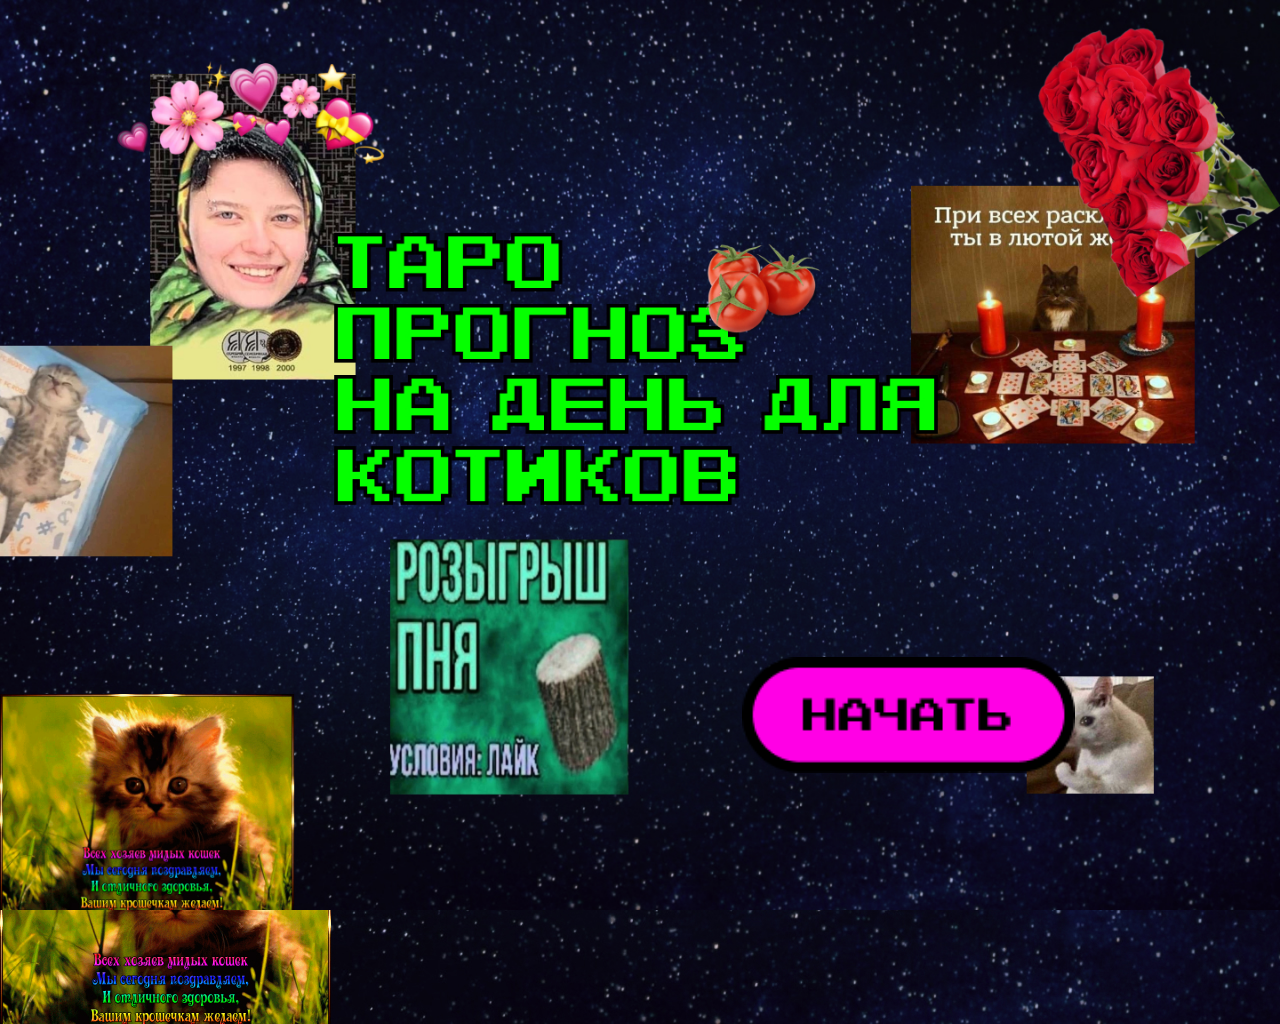
<file: index.html>
<html>
  <head>
    <title>Taro///kotikimeme</title>
	
		<meta http-equiv="content-type" content="text/html" />
		<link rel="StyleSheet" href="1.css" />
<img src="image/1/1.jpg" id="страхует" /></div>
<img src="image/1/1.jpg" id="фон" /></div>		
<a href="2.html"><img src="image/1/начать.png" id="начать" /></div>
	
	
	
</head>
</html>
</file>
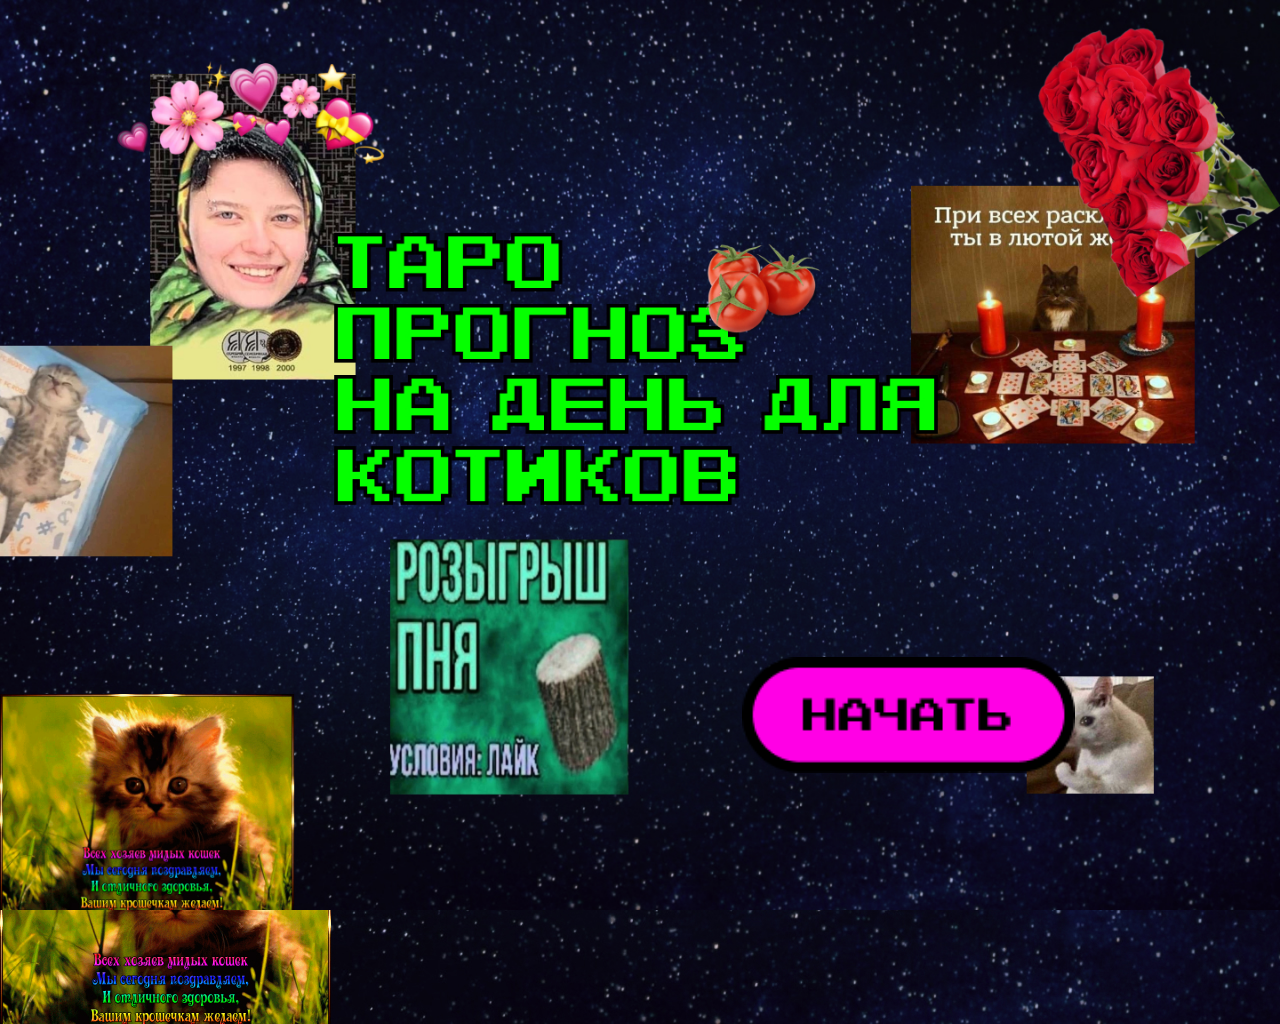
<file: 1.html>
<html>
  <head>
    <title>Taro///kotikimeme</title>
	
		<meta http-equiv="content-type" content="text/html" />
		<link rel="StyleSheet" href="1.css" />
<img src="image/1/1.jpg" id="страхует" /></div>
<img src="image/1/1.jpg" id="фон" /></div>		
<a href="2.html"><img src="image/1/начать.png" id="начать" /></div>
	
	
	
</head>
</html>
</file>
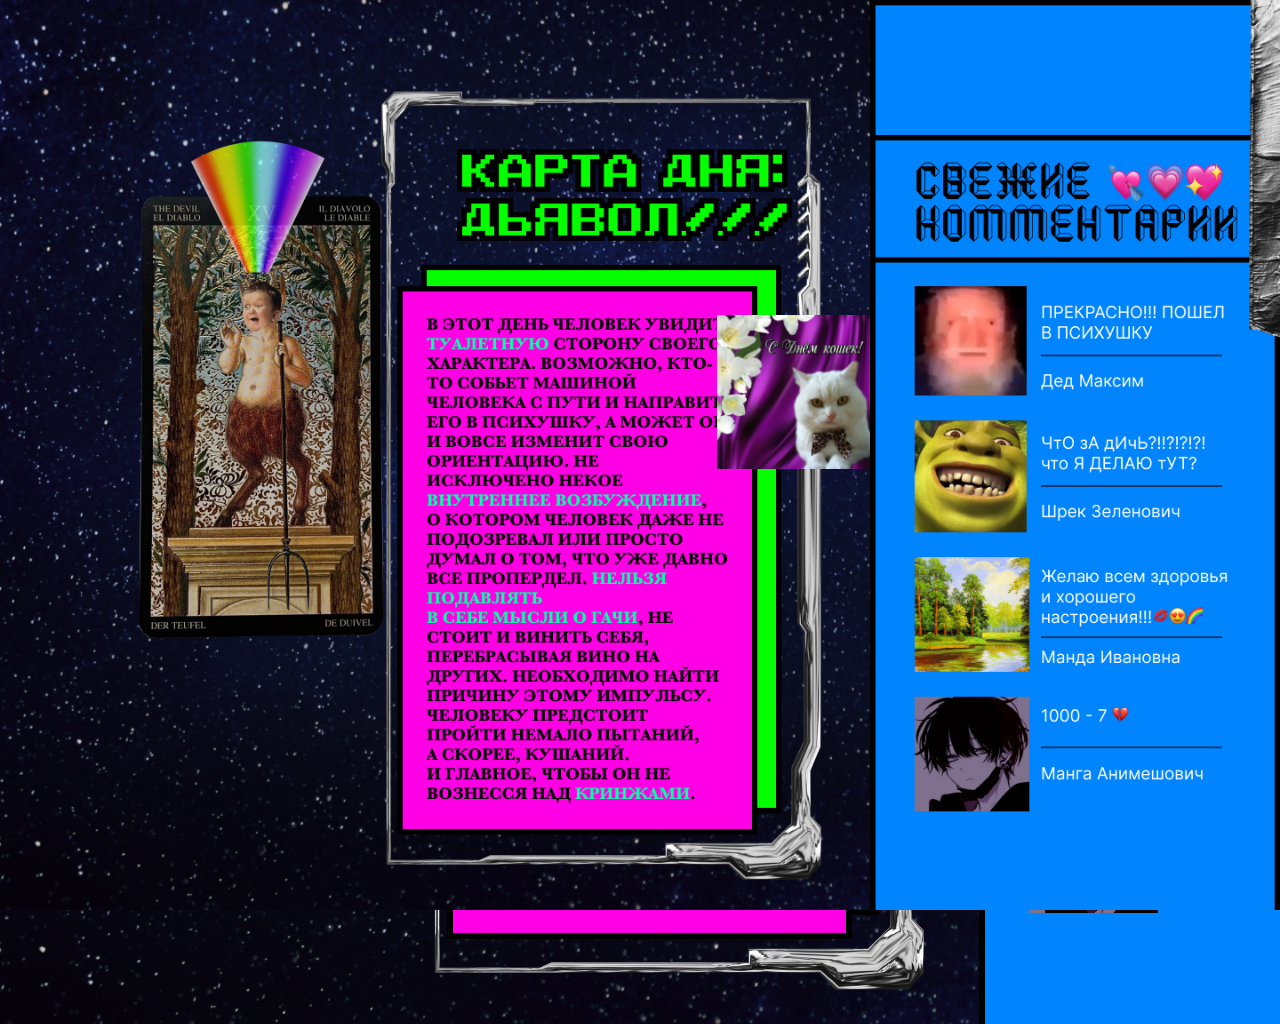
<file: 2.html>
<html>
  <head>
    <title>Taro///kotikimeme</title>
	
		<meta http-equiv="content-type" content="text/html" />
		<link rel="StyleSheet" href="2.css" />
<img src="image/2/2.jpg" id="страхует" /></div>
<img src="image/2/2.jpg" id="фон" /></div>		
<a href="3.html"><img src="image/2/с днем кошек.png" id="Картинка1" /></div>
	
	
	
</head>
</html>
</file>
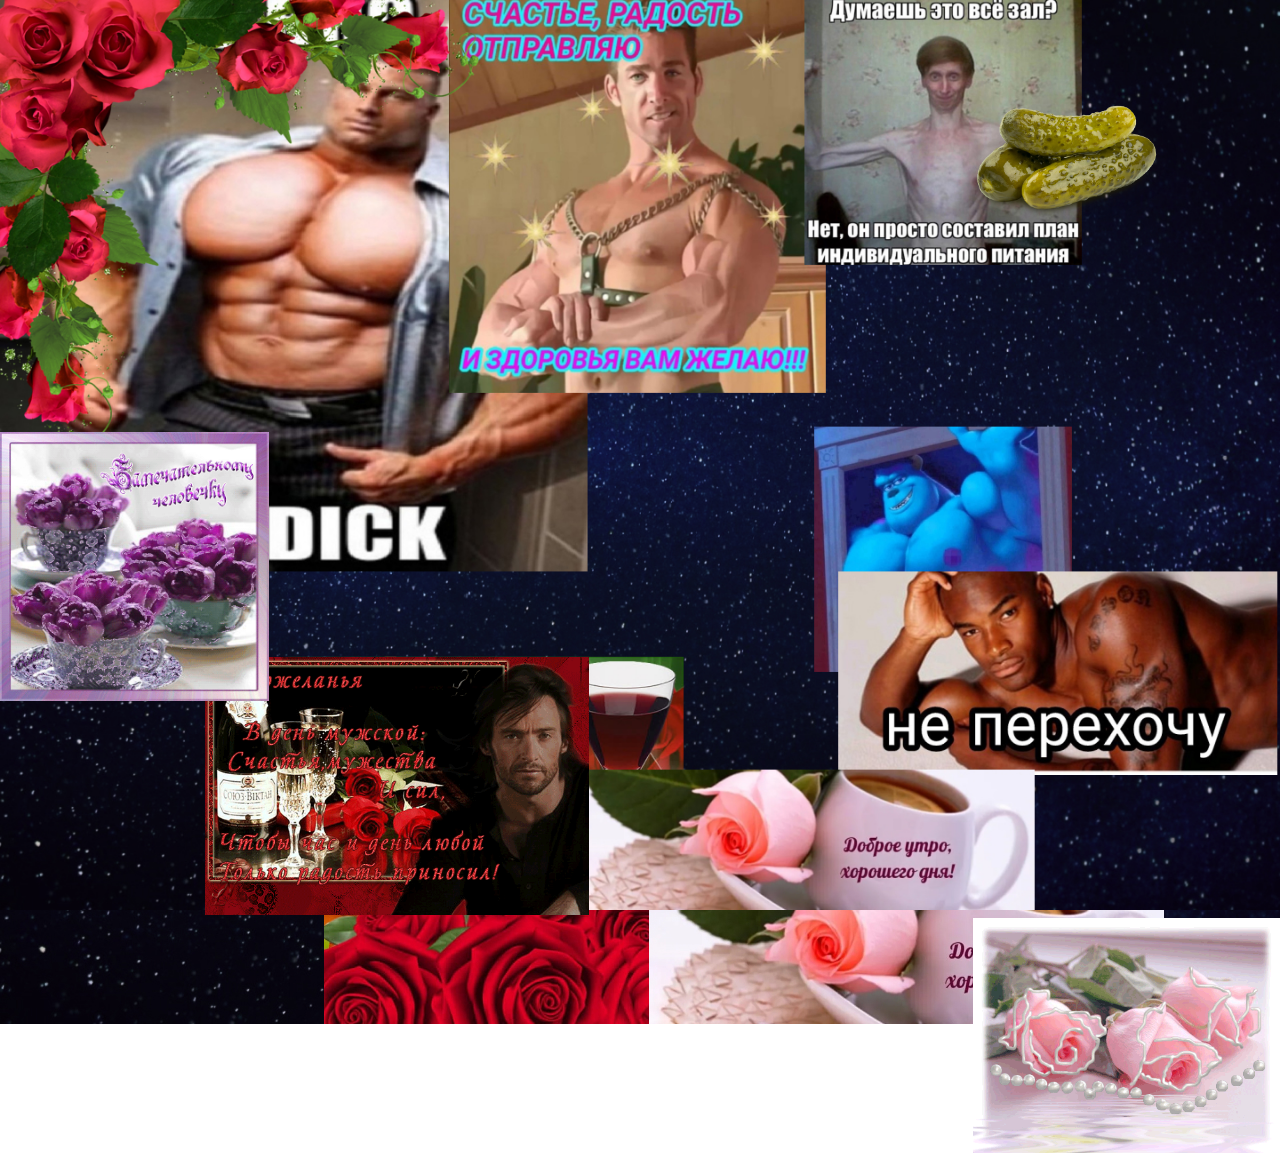
<file: 3.html>
<html>
  <head>
    <title>Taro///kotikimeme</title>
	
		<meta http-equiv="content-type" content="text/html" />
		<link rel="StyleSheet" href="3.css" />
<img src="image/3/3.jpg" id="страхует" /></div>
<img src="image/3/3.jpg" id="фон" /></div>
<a href="4.html"><img src="image/3/джекман.gif" id="Картинка3" /></div>		
<a href="4.html"><img src="image/3/578280063.gif" id="Картинка1" /></div>
<a href="4.html"><img src="image/3/огурцы.png" id="Картинка2" /></div>
<a href="4.html"><img src="image/3/розовыерозы.gif" id="Картинка5" /></div>
	
	
	
</head>
</html>
</file>
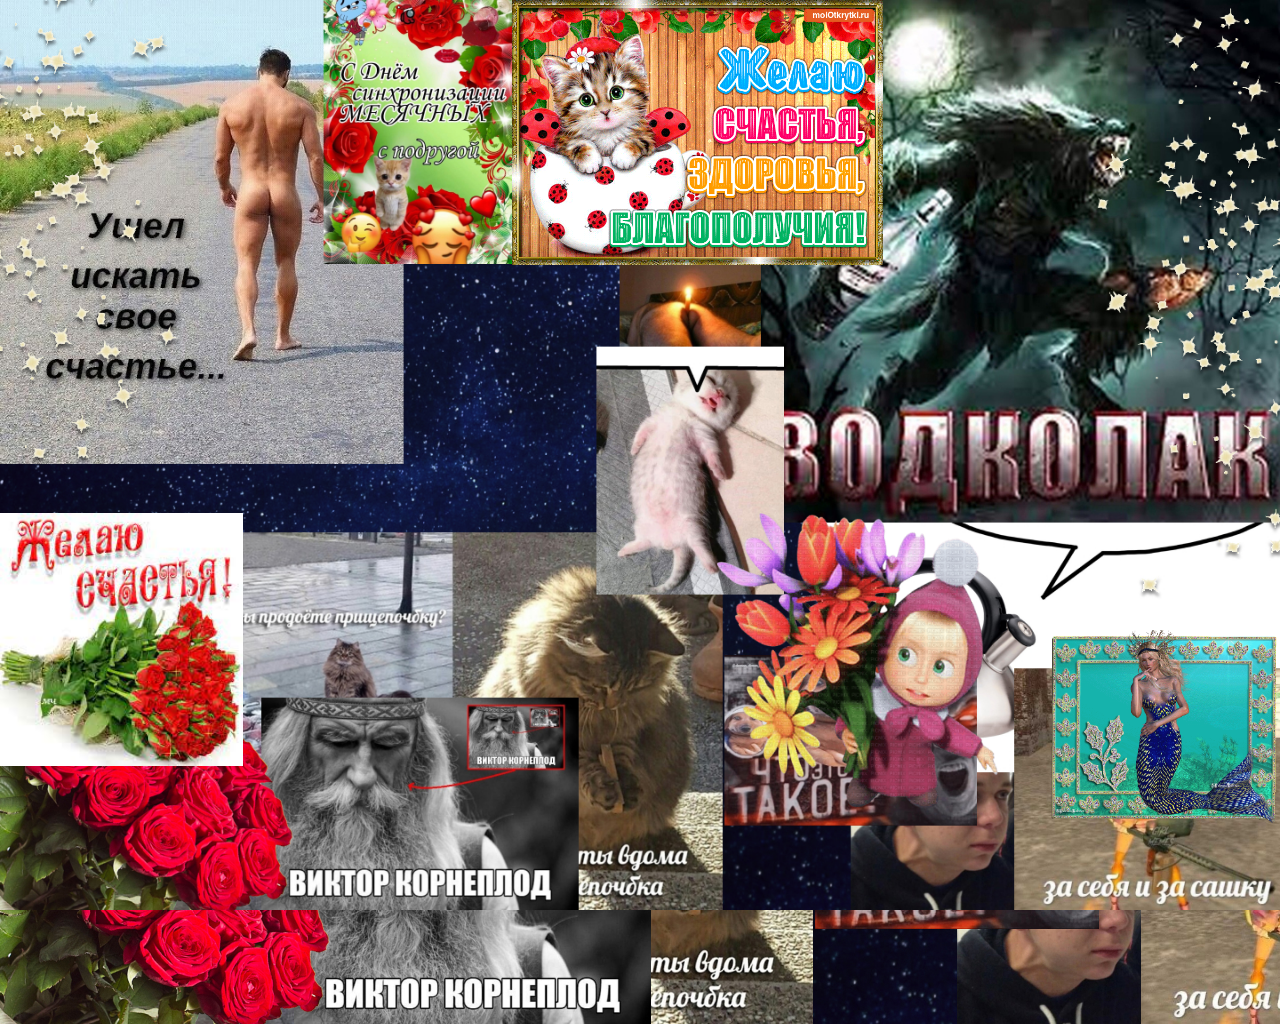
<file: 4.html>
<html>
  <head>
    <title>Taro///kotikimeme</title>
	
		<meta http-equiv="content-type" content="text/html" />
		<link rel="StyleSheet" href="4.css" />
<img src="image/4/4.jpg" id="страхует" /></div>
<img src="image/4/4.jpg" id="фон" /></div>
<a href="5.html"><img src="image/4/счастье.png" id="Картинка3" /></div>		
<a href="5.html"><img src="image/4/русалка.gif" id="Картинка1" /></div>
<a href="5.html"><img src="image/4/маша.png" id="Картинка2" /></div>
<a href="5.html"><img src="image/4/кот.gif" id="Картинка5" /></div>
	
	
	
</head>
</html>
</file>
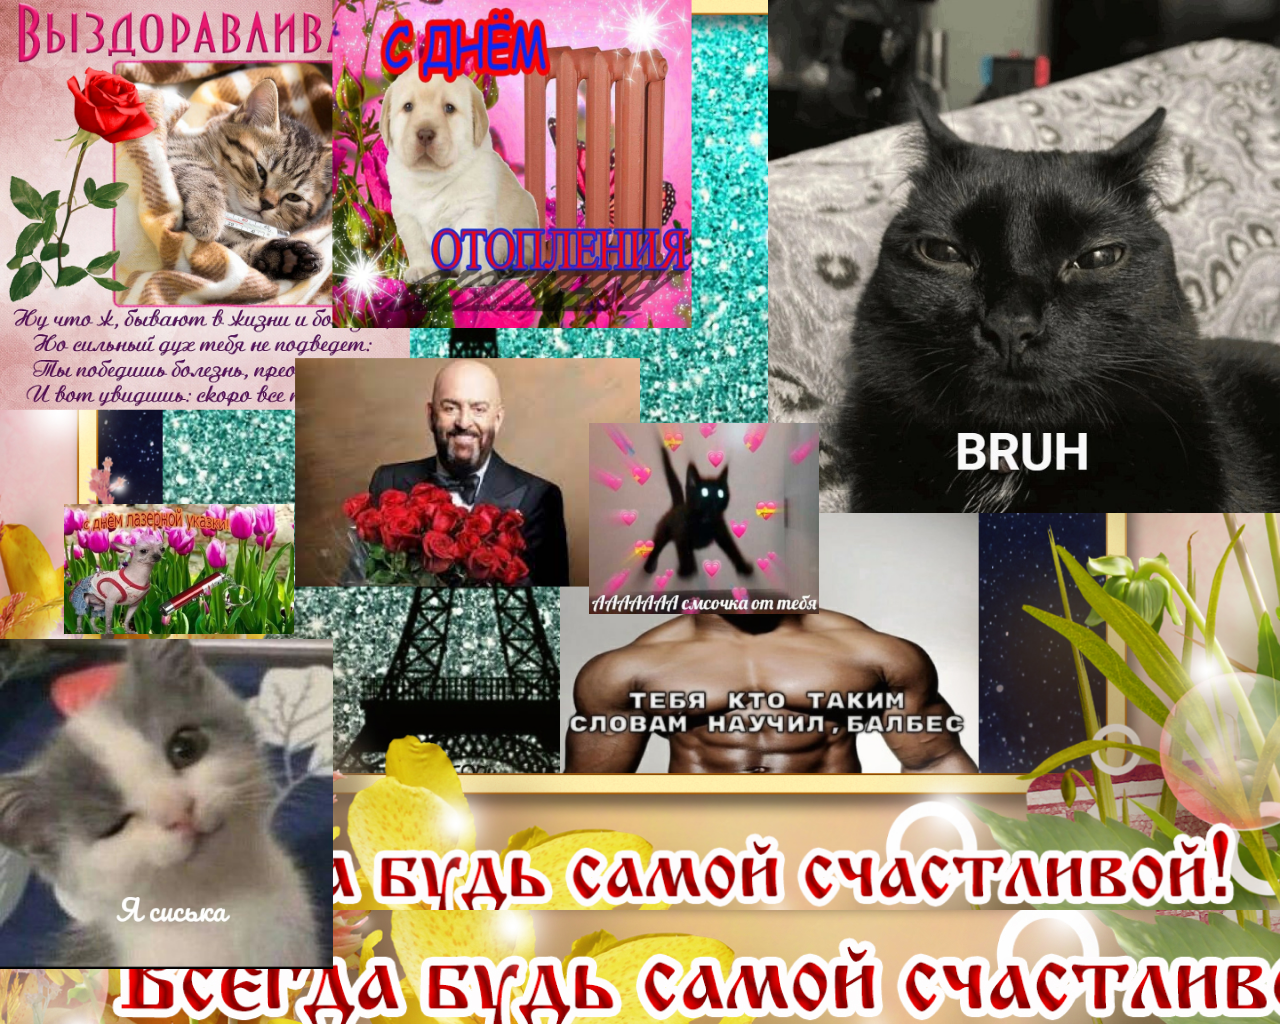
<file: 5.html>
<html>
  <head>
    <title>Taro///kotikimeme</title>
	
		<meta http-equiv="content-type" content="text/html" />
		<link rel="StyleSheet" href="5.css" />
<img src="image/5/5.jpg" id="страхует" /></div>
<img src="image/5/5.jpg" id="фон" /></div>
<a href="6.html"><img src="image/5/брах.png" id="Картинка2" /></div>
<a href="6.html"><img src="image/5/сиська.png" id="Картинка3" /></div>		
<a href="6.html"><img src="image/5/кот.png" id="Картинка1" /></div>
<img src="image/5/бля.png" id="Картинка4" /></div>
	
</head>
</html>
</file>
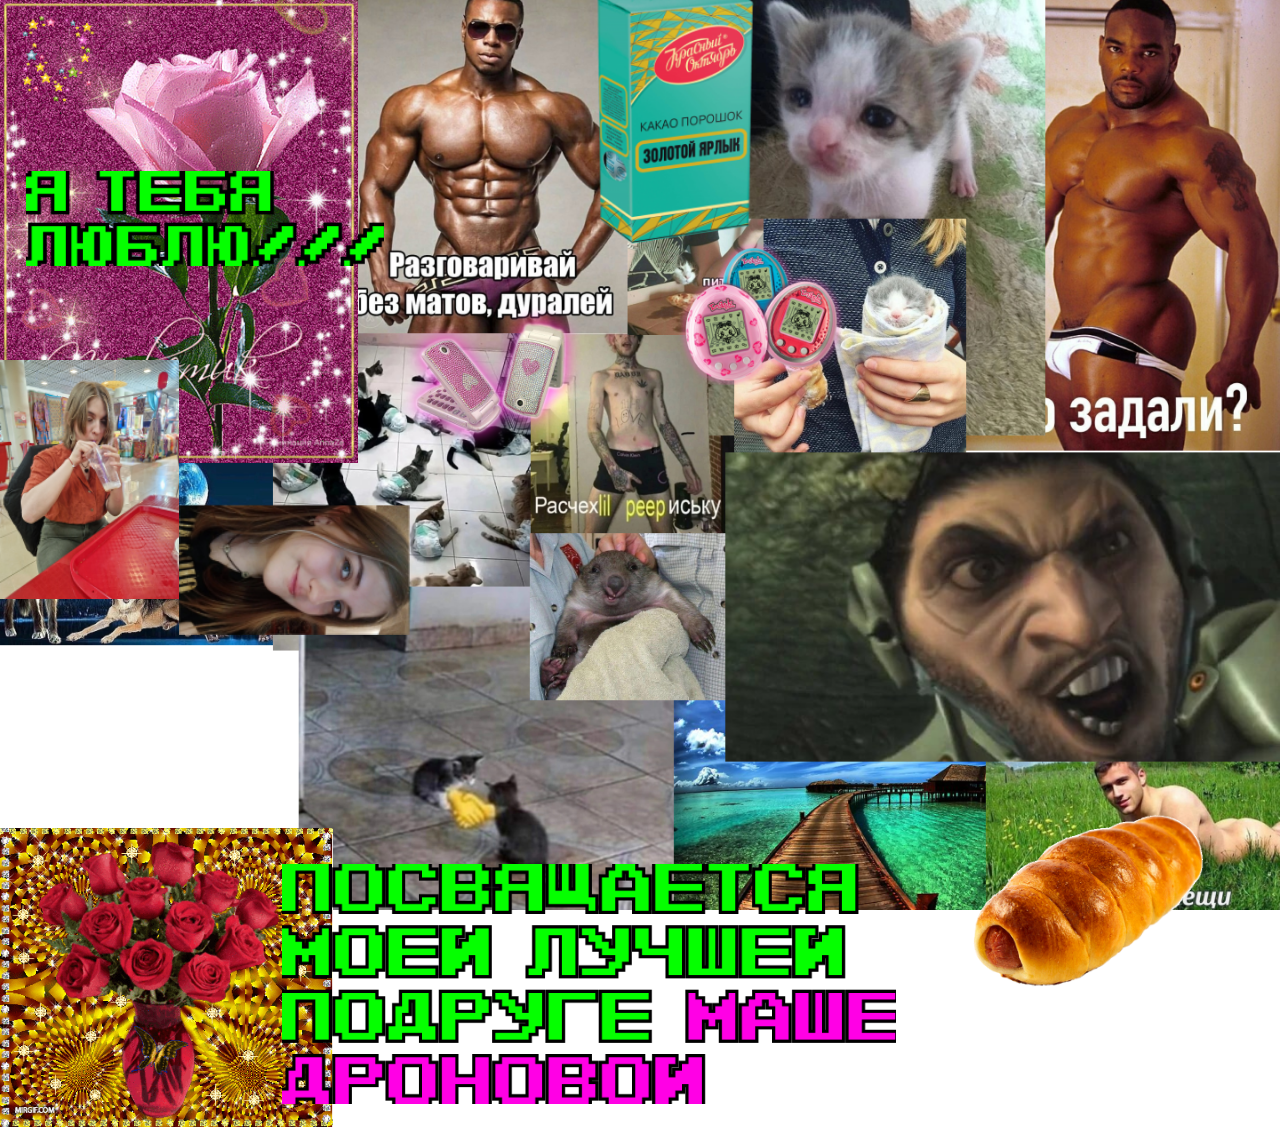
<file: 6.html>
<html>
  <head>
    <title>Taro///kotikimeme</title>
	
		<meta http-equiv="content-type" content="text/html" />
		<link rel="StyleSheet" href="6.css" />
<img src="image/6/6.png" id="фон" /></div>	
<a href="7.html"><img src="image/6/букет.gif" id="Картинка3" /></div>
<a href="7.html"><img src="image/6/розафиолетовая.gif" id="Картинка2" /></div>
	

<a href="7.html"><img src="image/6/сосиска.png" id="Картинка1" /></div>
<a href="7.html"><img src="image/6/ъ.png" id="Картинка4" /></div>

<a href="##"><img src="image/6/image 89.png" id="Картинка5" /></div>
<a href="##"><img src="image/6/IMG_8572 1.png" id="Картинка6" /></div>
<a href="##"><img src="image/6/я тебя люблю!!!.png" id="Картинка7" /></div>

</head>
</html>
</file>
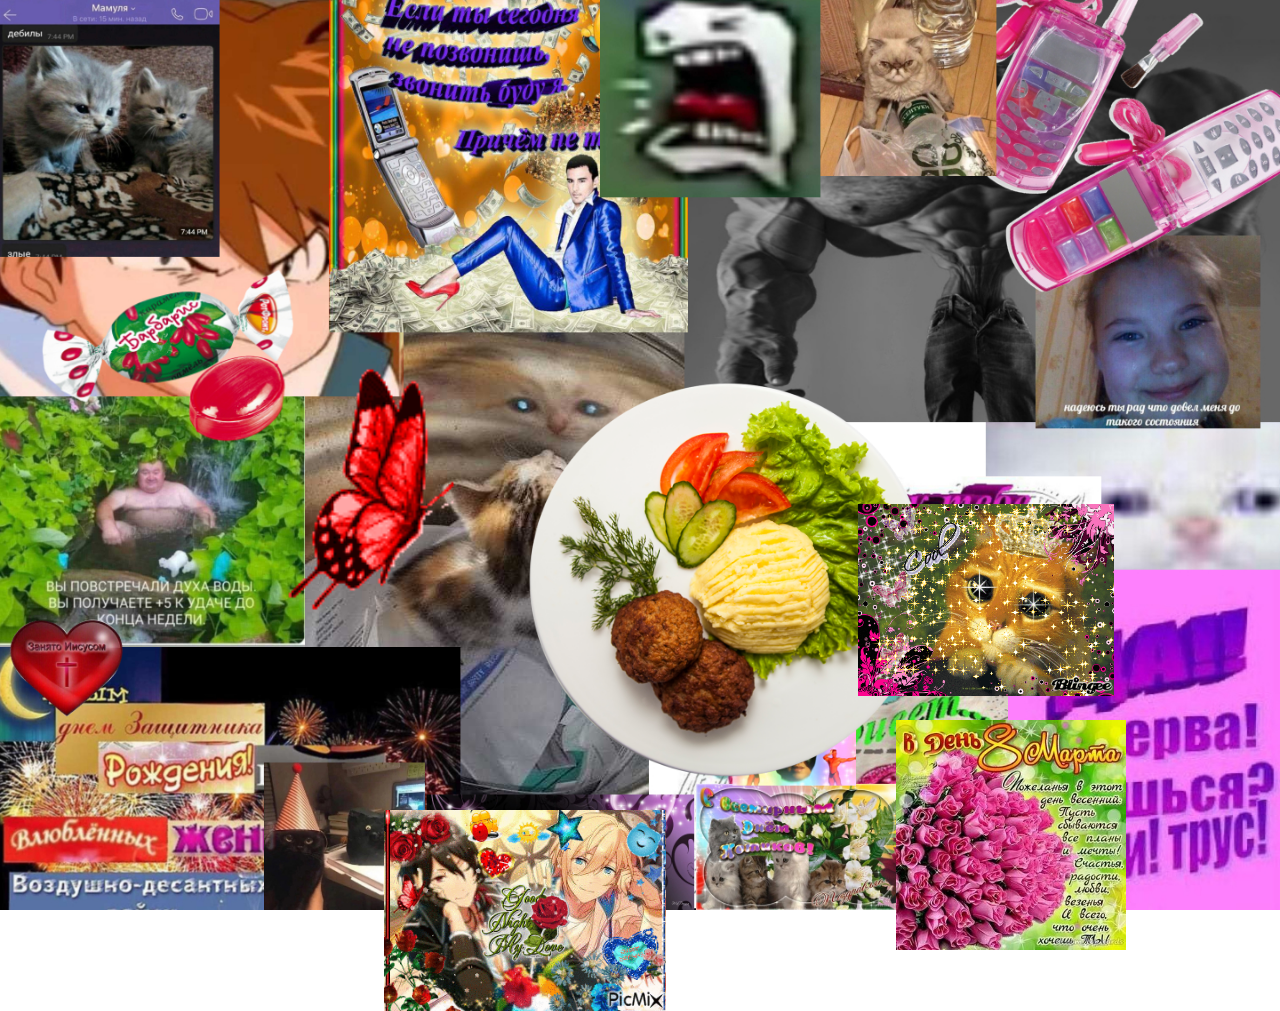
<file: 7.html>
<html>
  <head>
    <title>Taro///kotikimeme</title>
	
		<meta http-equiv="content-type" content="text/html" />
		<link rel="StyleSheet" href="7.css" />
<img src="image/7/7.jpg" id="фон" /></div>	
<a href="8.html"><img src="image/7/бабочка.gif" id="Картинка3" /></div>

<a href="8.html"><img src="image/7/котлета.png" id="Картинка5" /></div>
<a href="8.html"><img src="image/7/аниме.gif" id="Картинка2" /></div>
<a href="8.html"><img src="image/7/кот из шрека.gif" id="Картинка4" /></div>
<a href="8.html"><img src="image/7/8м.png" id="Картинка1" /></div>

</head>
</html>
</file>
<file: 1.css>
body { margin: 0px; padding: 0px; font-family:"Arial"; overflow-x:hidden; background-color: FFFFFF }
img { position: absolute; display: block; margin: 0px; border: none; padding: 0px; }
div { position: absolute; }

#content-container { display: block; position: relative; width: 1528px; height: 200px; overflow: hidden; display: block;  margin-left: auto; margin-right: auto;  }

#1{
	top: 0px;
	left: 0px;
	width: 1528px;
	height: 500px;
	background:#;
}

#страхует {
	top: 0%;
	left: 0%;
	high: 100%;
}

#фон {
	top: 0%;
	left: 0%;
	width: 100%;
}

#начать {
	top: 73%;
	right: 16%;
	width: 26%;
}
</file>
<file: 2.css>
body { margin: 0px; padding: 0px; font-family:"Arial"; overflow-x:hidden; background-color: FFFFFF }
img { position: absolute; display: block; margin: 0px; border: none; padding: 0px; }
div { position: absolute; }

#content-container { display: block; position: relative; width: 1528px; height: 200px; overflow: hidden; display: block;  margin-left: auto; margin-right: auto;  }

#2{
	top: 0px;
	left: 0px;
	width: 1528px;
	height: 500px;
	background:#;
}

#страхует {
	top: 0%;
	left: 0%;
	high: 100%;
}

#фон {
	top: 0%;
	left: 0%;
	width: 100%;
}

#Картинка1 {
	top: 35%;
	right: 32%;
	width: 12%;
}
</file>
<file: 3.css>
body { margin: 0px; padding: 0px; font-family:"Arial"; overflow-x:hidden; background-color: FFFFFF }
img { position: absolute; display: block; margin: 0px; border: none; padding: 0px; }
div { position: absolute; }

#content-container { display: block; position: relative; width: 1528px; height: 200px; overflow: hidden; display: block;  margin-left: auto; margin-right: auto;  }

#3{
	top: 0px;
	left: 0px;
	width: 1528px;
	height: 500px;
	background:#;
}

#страхует {
	top: 0%;
	left: 0%;
	high: 100%;
}

#фон {
	top: 0%;
	left: 0%;
	width: 100%;
}

#Картинка1 {
	top: 48%;
	left: 0%;
	width: 21%;
}

#Картинка2 {
	top: 6%;
	right: 6%;
	width: 21%;
}

#Картинка3 {
	top: 73%;
	left: 16%;
	width: 30%;
}

#Картинка5 {
	top: 102%;
	right: 0%;
	width: 24%;
}
</file>
<file: 4.css>
body { margin: 0px; padding: 0px; font-family:"Arial"; overflow-x:hidden; background-color: FFFFFF }
img { position: absolute; display: block; margin: 0px; border: none; padding: 0px; }
div { position: absolute; }

#content-container { display: block; position: relative; width: 1528px; height: 200px; overflow: hidden; display: block;  margin-left: auto; margin-right: auto;  }

#4{
	top: 0px;
	left: 0px;
	width: 1528px;
	height: 500px;
	background:#;
}

#страхует {
	top: 0%;
	left: 0%;
	high: 100%;
}

#фон {
	top: 0%;
	left: 0%;
	width: 100%;
}

#Картинка1 {
	top: 70%;
	right: 0%;
	width: 18%;
}

#Картинка2 {
	top: 57%;
	right: 22%;
	width: 22%;
}

#Картинка3 {
	top: 57%;
	left: 0%;
	width: 19%;
}

#Картинка5 {
	top: 0%;
	left: 40%;
	width: 29%;
}
</file>
<file: 5.css>
body { margin: 0px; padding: 0px; font-family:"Arial"; overflow-x:hidden; background-color: FFFFFF }
img { position: absolute; display: block; margin: 0px; border: none; padding: 0px; }
div { position: absolute; }

#content-container { display: block; position: relative; width: 1528px; height: 200px; overflow: hidden; display: block;  margin-left: auto; margin-right: auto;  }

#4{
	top: 0px;
	left: 0px;
	width: 1528px;
	height: 500px;
	background:#;
}

#страхует {
	top: 0%;
	left: 0%;
	high: 100%;
}

#фон {
	top: 0%;
	left: 0%;
	width: 100%;
}

#Картинка1 {
	top: 47%;
	right: 36%;
	width: 18%;
}

#Картинка2 {
	top: 0%;
	right: 0%;
	width: 40%;
}

#Картинка3 {
	top: 71%;
	left: 0%;
	width: 26%;
}

#Картинка4 {
	top: 56%;
	left: 5%;
	width: 18%;
}
</file>
<file: 6.css>
body { margin: 0px; padding: 0px; font-family:"Arial"; overflow-x:hidden; background-color: FFFFFF }
img { position: absolute; display: block; margin: 0px; border: none; padding: 0px; }
div { position: absolute; }

#content-container { display: block; position: relative; width: 1528px; height: 200px; overflow: hidden; display: block;  margin-left: auto; margin-right: auto;  }

#4{
	top: 0px;
	left: 0px;
	width: 1528px;
	height: 500px;
	background:#;
}

#страхует {
	top: 0%;
	left: 0%;
	high: 100%;
}

#фон {
	top: 0%;
	left: 0%;
	width: 100%;
}

#Картинка1 {
	top: 87%;
	right: 6%;
	width: 18%;
}

#Картинка2 {
	top: 0%;
	left: 0%;
	width: 28%;
}

#Картинка3 {
	top: 92%;
	left: 0%;
	width: 26%;
}

#Картинка4 {
	top: 96%;
	left: 22%;
	width: 48%;
}

#Картинка5 {
	top: 40%;
	left: 0%;
	width: 14%;
}

#Картинка6 {
	top: 56%;
	left: 14%;
	width: 18%;
}

#Картинка7 {
	top: 19%;
	left: 2%;
	width: 28%;
}
</file>
<file: 7.css>
body { margin: 0px; padding: 0px; font-family:"Arial"; overflow-x:hidden; background-color: FFFFFF }
img { position: absolute; display: block; margin: 0px; border: none; padding: 0px; }
div { position: absolute; }

#content-container { display: block; position: relative; width: 1528px; height: 200px; overflow: hidden; display: block;  margin-left: auto; margin-right: auto;  }

#4{
	top: 0px;
	left: 0px;
	width: 1528px;
	height: 500px;
	background:#;
}

#страхует {
	top: 0%;
	left: 0%;
	high: 100%;
}

#фон {
	top: 0%;
	left: 0%;
	width: 100%;
}

#Картинка1 {
	top: 80%;
	right: 12%;
	width: 18%;
}

#Картинка2 {
	top: 90%;
	left: 30%;
	width: 22%;
}

#Картинка3 {
	top: 40%;
	left: 20%;
	width: 22%;
}

#Картинка4 {
	top: 56%;
	left: 67%;
	width: 20%;
}

#Картинка5 {
	top: 40%;
	left: 40%;
	width: 34%;
}

#Картинка6 {
	top: 56%;
	left: 14%;
	width: 18%;
}

#Картинка7 {
	top: 19%;
	left: 2%;
	width: 28%;
}
</file>
